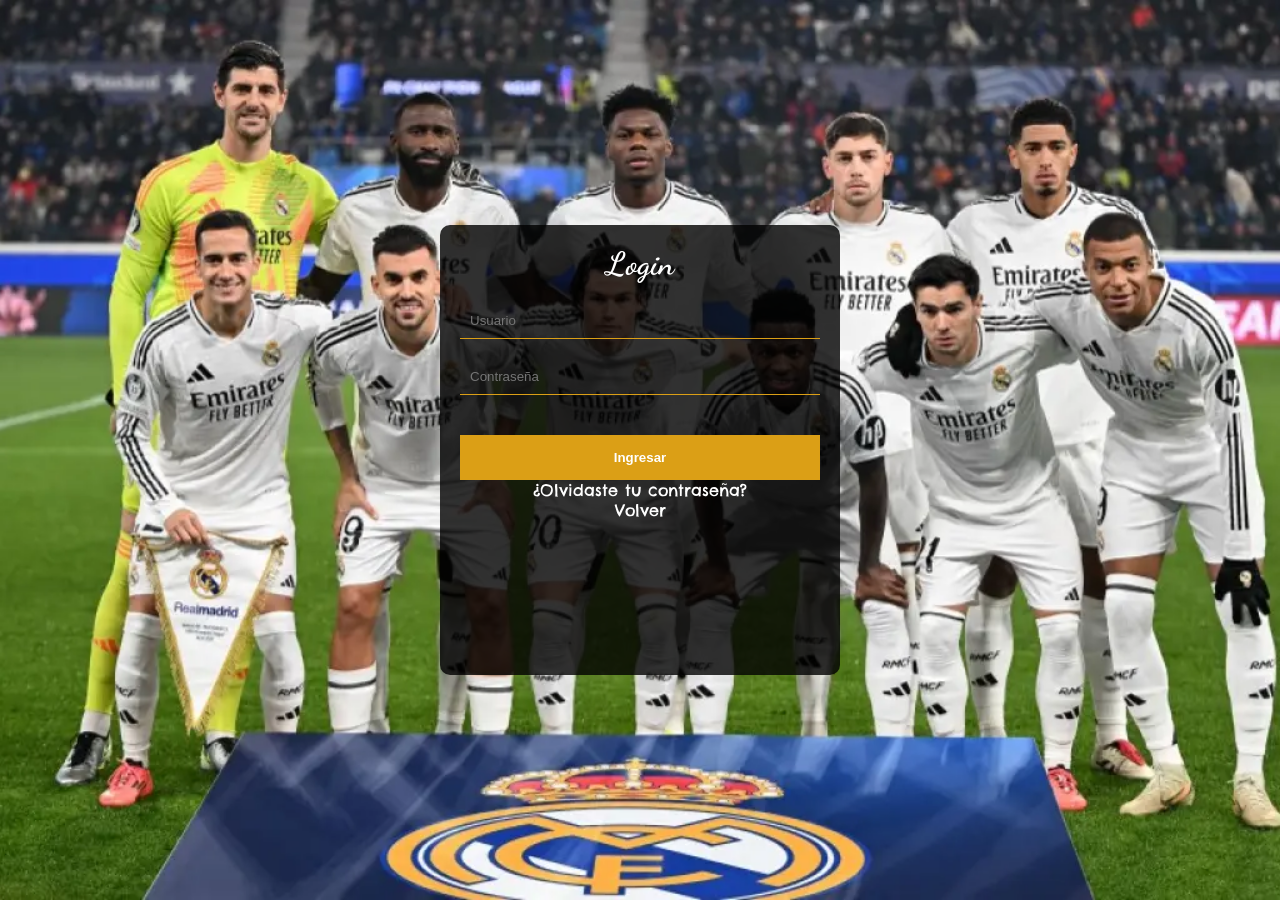
<file: ProyectoA/html/ingreso.html>
<!DOCTYPE html>
<html lang="es">
<head>
<meta charset="utf-8">
<title>Ingreso</title>
<link rel="stylesheet" href="../css/estilos-formularios.css">
</head>

<body>
<body>

<div class="main">

    <div class="row">

        <h1>Login</h1>

        <div class="form-p">
            <form action="../si/1.admin/html/index-admin.html" method="post">

                <input class="text" type="text" placeholder="Usuario" required>

                <input class="text" type="password" placeholder="Contraseña" required>

                <input type="submit" value="Ingresar">

            </form>

            <p><a href="#">¿Olvidaste tu contraseña?</a></p>
            <a href="../index.html">Volver</a>
        </div>

    </div>

</div>

</body>

</body>
</html>
</file>
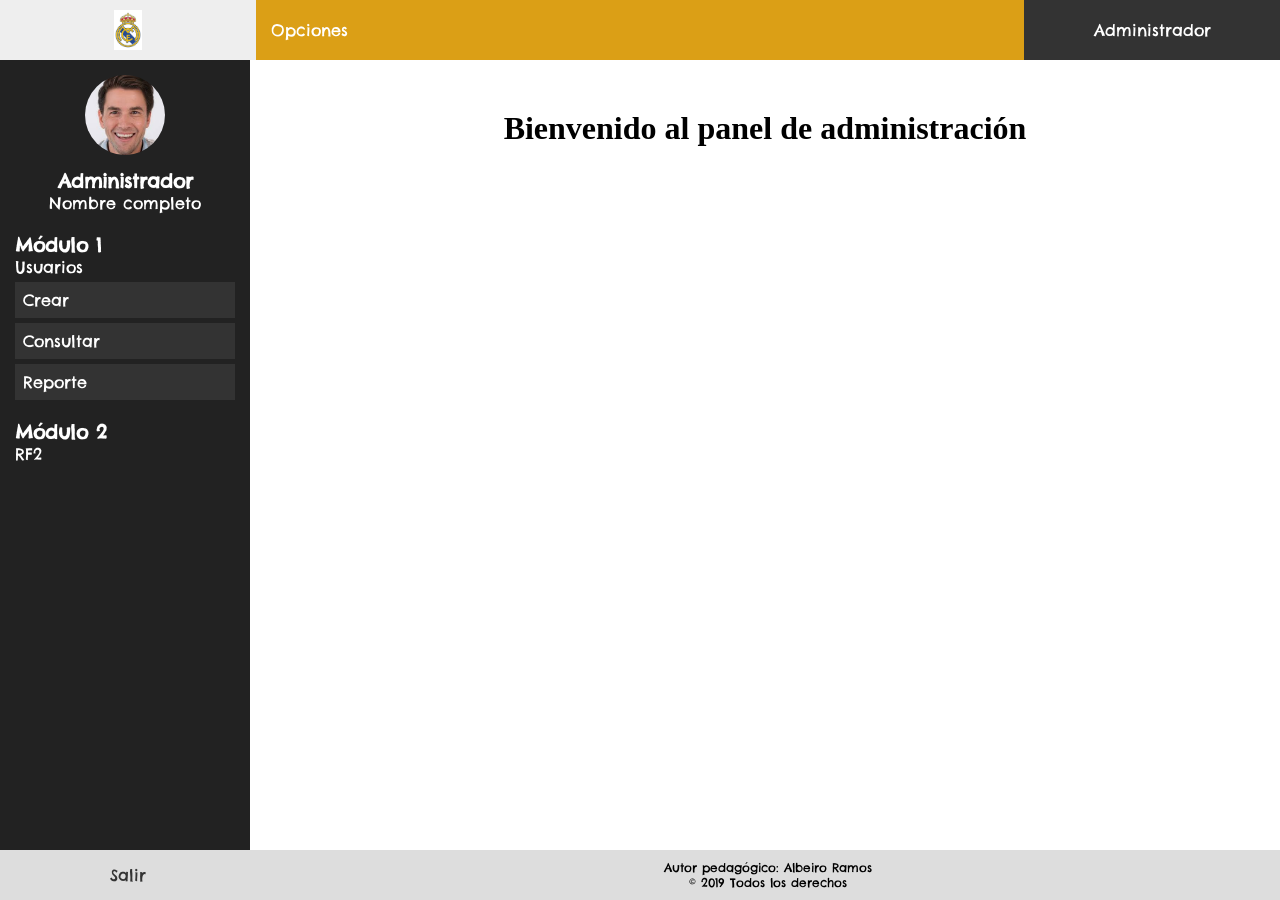
<file: ProyectoA/si/1.admin/html/index-admin.html>
<!DOCTYPE html>
<html lang="es">
<head>
    <meta charset="UTF-8">
    <title>Administrador</title>

    <link rel="shortcut icon" href="../../img/sss.jpg">
    <link rel="stylesheet" href="../../css/estilos-admin.css">
</head>

<body>

<div class="contenedor">

    <!-- NAV -->
    <nav>
        <div class="logo">
            <img src="../../img/logo.jpg">
        </div>

        <div class="navega">
            <ul>
                <li><a href="#">Opciones</a>
                    <ul>
                        <li><a href="#">Opción A</a>
                            <ul>
                                <li><a href="../../doc/pdf/mapa-navegacion.pdf" target="area-principal">Doc</a></li>
                                <li><a href="#">Opción A-2</a></li>
                                <li><a href="#">Opción A-3</a></li>
                            </ul>
                        </li>
                        <li><a href="#">Opción B</a>
                            <ul>
                                <li><a href="#">Opción B-1</a></li>
                                <li><a href="#">Opción B-2</a></li>
                            </ul>
                        </li>
                    </ul>
                </li>
            </ul>
        </div>

        <div class="ingreso">
            <ul>
                <li><a href="#">Administrador</a>
                    <ul>
                        <li><a href="mod_1_usuarios/configura-perfil.html" target="area-principal">Configuración</a></li>
                        <li><a href="../../../index.html">Salir</a></li>
                    </ul>
                </li>
            </ul>
        </div>
    </nav>

    <!-- CONTENIDO CENTRAL -->
    <div class="contenido">

        <!-- SIDEBAR -->
        <aside>

            <div class="perfil">
                <img src="../../img/images.jpg">
                <h3>Administrador</h3>
                <p>Nombre completo</p>
            </div>

            <div class="modulo">
                <h3>Módulo 1</h3>
                <p>Usuarios</p>

                <a href="mod_1_usuarios/crear-usuarios.html" target="area-principal">Crear</a>
                <a href="mod_1_usuarios/consultar-usuarios.html" target="area-principal">Consultar</a>
                <a href="mod_1_usuarios/reporte-usuarios.html" target="area-principal">Reporte</a>
            </div>

            <div class="modulo">
                <h3>Módulo 2</h3>
                <p>RF2</p>
            </div>

        </aside>

        <!-- MAIN -->
        <main>
            <iframe name="area-principal" src="principal.html"></iframe>
        </main>

    </div>

    <!-- FOOTER -->
    <footer>
        <div class="foot-izq">
            <a href="../../../index.html">Salir</a>
        </div>

        <div class="foot-der">
            <p>Autor pedagógico: Albeiro Ramos</p>
            <p>© 2019 Todos los derechos</p>
        </div>
    </footer>

</div>

</body>
</html>
</file>
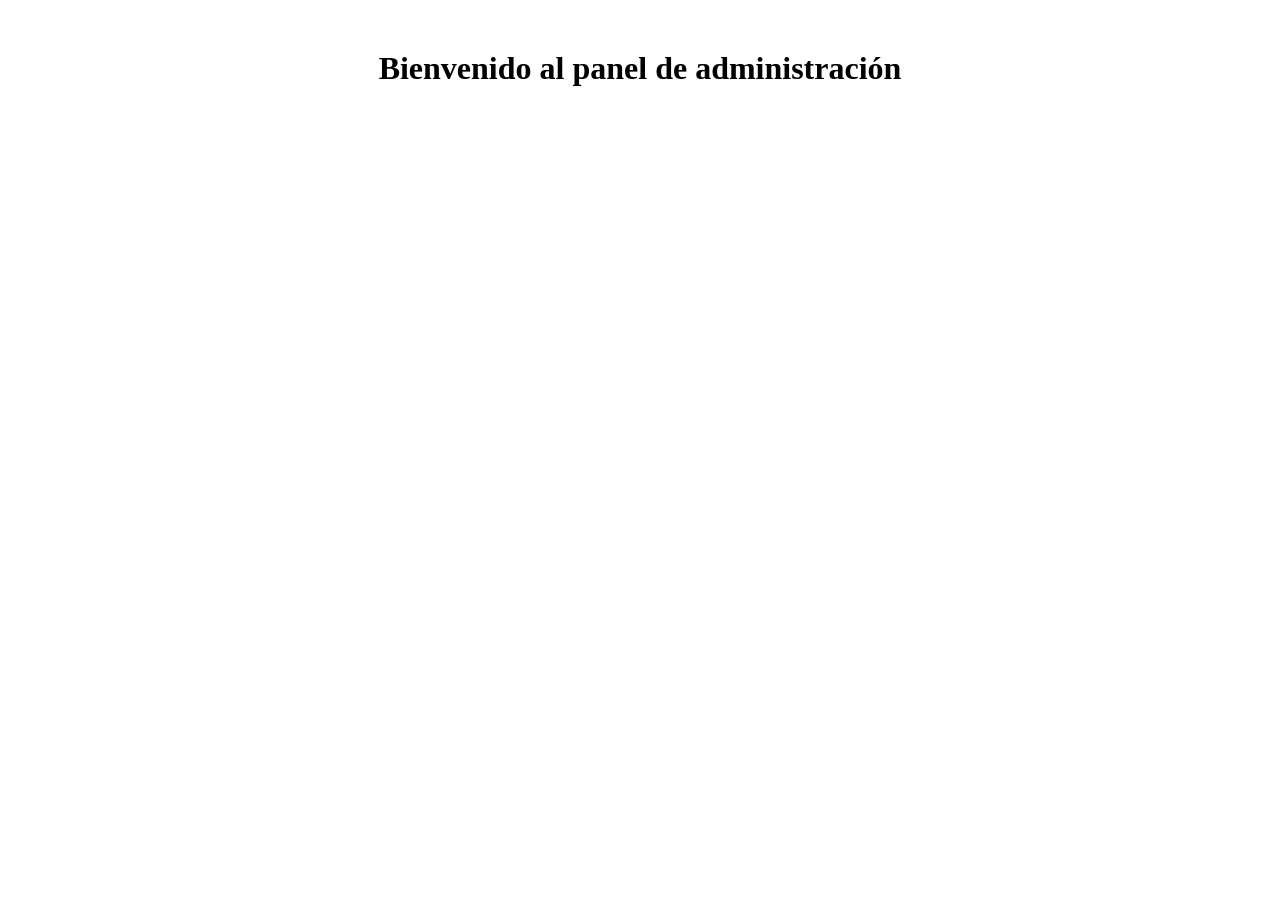
<file: ProyectoA/si/1.admin/html/principal.html>
<!DOCTYPE html>
<html lang="es">
<head>
<meta charset="utf-8">
<title>Principal</title>
</head>
<body>

<h1 style="text-align:center; margin-top:50px;">
Bienvenido al panel de administración
</h1>

</body>
</html>
</file>
<file: ProyectoA/css/estilos-formularios.css>
@import url('https://fonts.googleapis.com/css2?family=Dancing+Script&display=swap');
@import url('https://fonts.googleapis.com/css2?family=Chelsea+Market&display=swap');

*{
    box-sizing: border-box;
    margin: 0;
    padding: 0;
}

/* FONDO IGUAL AL INDEX */
body{
    font-family: 'Chelsea Market', cursive;
    background-image: url('../si/img/descarga.webp');
    background-size: cover;
    background-attachment: fixed;
    background-position: center;
}

/* CONTENEDOR PRINCIPAL */
.main{
    width: 100%;
    height: 100vh;
    display: flex;
    justify-content: center;
    align-items: center;
}

/* CAJA DEL LOGIN */
.row{
    width: 400px;
    height: 450px;
    background: rgba(0,0,0,0.8);
    border-radius: 10px;
    padding: 20px;
}

/* TITULO */
h1{
    font-family: 'Dancing Script', cursive;
    text-align: center;
    color: #fff;
    margin-bottom: 20px;
}

/* INPUTS */
.text{
    display: block;
    width: 100%;
    border: none;
    border-bottom: 1px solid #DB9F16;
    padding: 10px;
    margin: 20px 0;
    background: transparent;
    color: #fff;
    outline: none;
}

/* BOTÓN */
input[type="submit"]{
    width: 100%;
    height: 45px;
    background: #DB9F16;
    border: none;
    color: #fff;
    font-weight: bold;
    cursor: pointer;
    margin-top: 20px;
}

input[type="submit"]:hover{
    background: #000;
}

/* LINKS */
.form-p{
    text-align: center;
    margin-top: 15px;
}

.form-p a{
    color: #fff;
    text-decoration: none;
}

.form-p a:hover{
    color: #DB9F16;
}
</file>
<file: ProyectoA/si/css/estilos-admin.css>
@import url('https://fonts.googleapis.com/css2?family=Chelsea+Market&display=swap');

*{
    margin:0;
    padding:0;
    box-sizing:border-box;
    font-family: 'Chelsea Market', cursive;
}

body{
    height:100vh;
    background:#f4f4f4;
}

/* CONTENEDOR GENERAL */
.contenedor{
    display:flex;
    flex-direction:column;
    height:100vh;
}

/* NAV */
nav{
    display:flex;
    height:60px;
}

/* LOGO */
.logo{
    width:20%;
    display:flex;
    justify-content:center;
    align-items:center;
    background:#eee;
}

.logo img{
    height:40px;
}

/* MENU */
.navega{
    width:60%;
    background:#DB9F16;
    display:flex;
    align-items:center;
}

.ingreso{
    width:20%;
    background:#333;
    display:flex;
    align-items:center;
    justify-content:center;
}

/* MENUS */
nav ul{
    list-style:none;
}

nav ul li{
    position:relative;
}

nav ul li a{
    color:white;
    text-decoration:none;
    padding:15px;
    display:block;
}

nav ul li:hover{
    background:rgba(0,0,0,0.3);
}

nav ul li ul{
    display:none;
    position:absolute;
    background:#333;
}

nav ul li:hover > ul{
    display:block;
}

nav ul li ul li ul{
    left:100%;
    top:0;
}

/* CONTENIDO CENTRAL */
.contenido{
    display:flex;
    flex:1;
}

/* SIDEBAR */
aside{
    width:250px;
    background:#222;
    color:white;
    padding:15px;
}

/* PERFIL */
.perfil{
    text-align:center;
    margin-bottom:20px;
}

.perfil img{
    width:80px;
    height:80px;
    border-radius:50%;
    margin-bottom:10px;
}

/* MODULOS */
.modulo{
    margin-bottom:20px;
}

.modulo a{
    display:block;
    padding:8px;
    margin:5px 0;
    background:#333;
    color:white;
    text-decoration:none;
}

.modulo a:hover{
    background:#555;
}

/* MAIN */
main{
    flex:1;
    background:white;
}

main iframe{
    width:100%;
    height:100%;
    border:none;
}

/* FOOTER */
footer{
    height:50px;
    display:flex;
}

.foot-izq{
    width:20%;
    display:flex;
    justify-content:center;
    align-items:center;
    background:#ddd;
}

.foot-izq a{
    text-decoration:none;
    color:#333;
}

.foot-der{
    width:80%;
    display:flex;
    flex-direction:column;
    justify-content:center;
    align-items:center;
    font-size:12px;
    background:#ddd;
}
</file>
